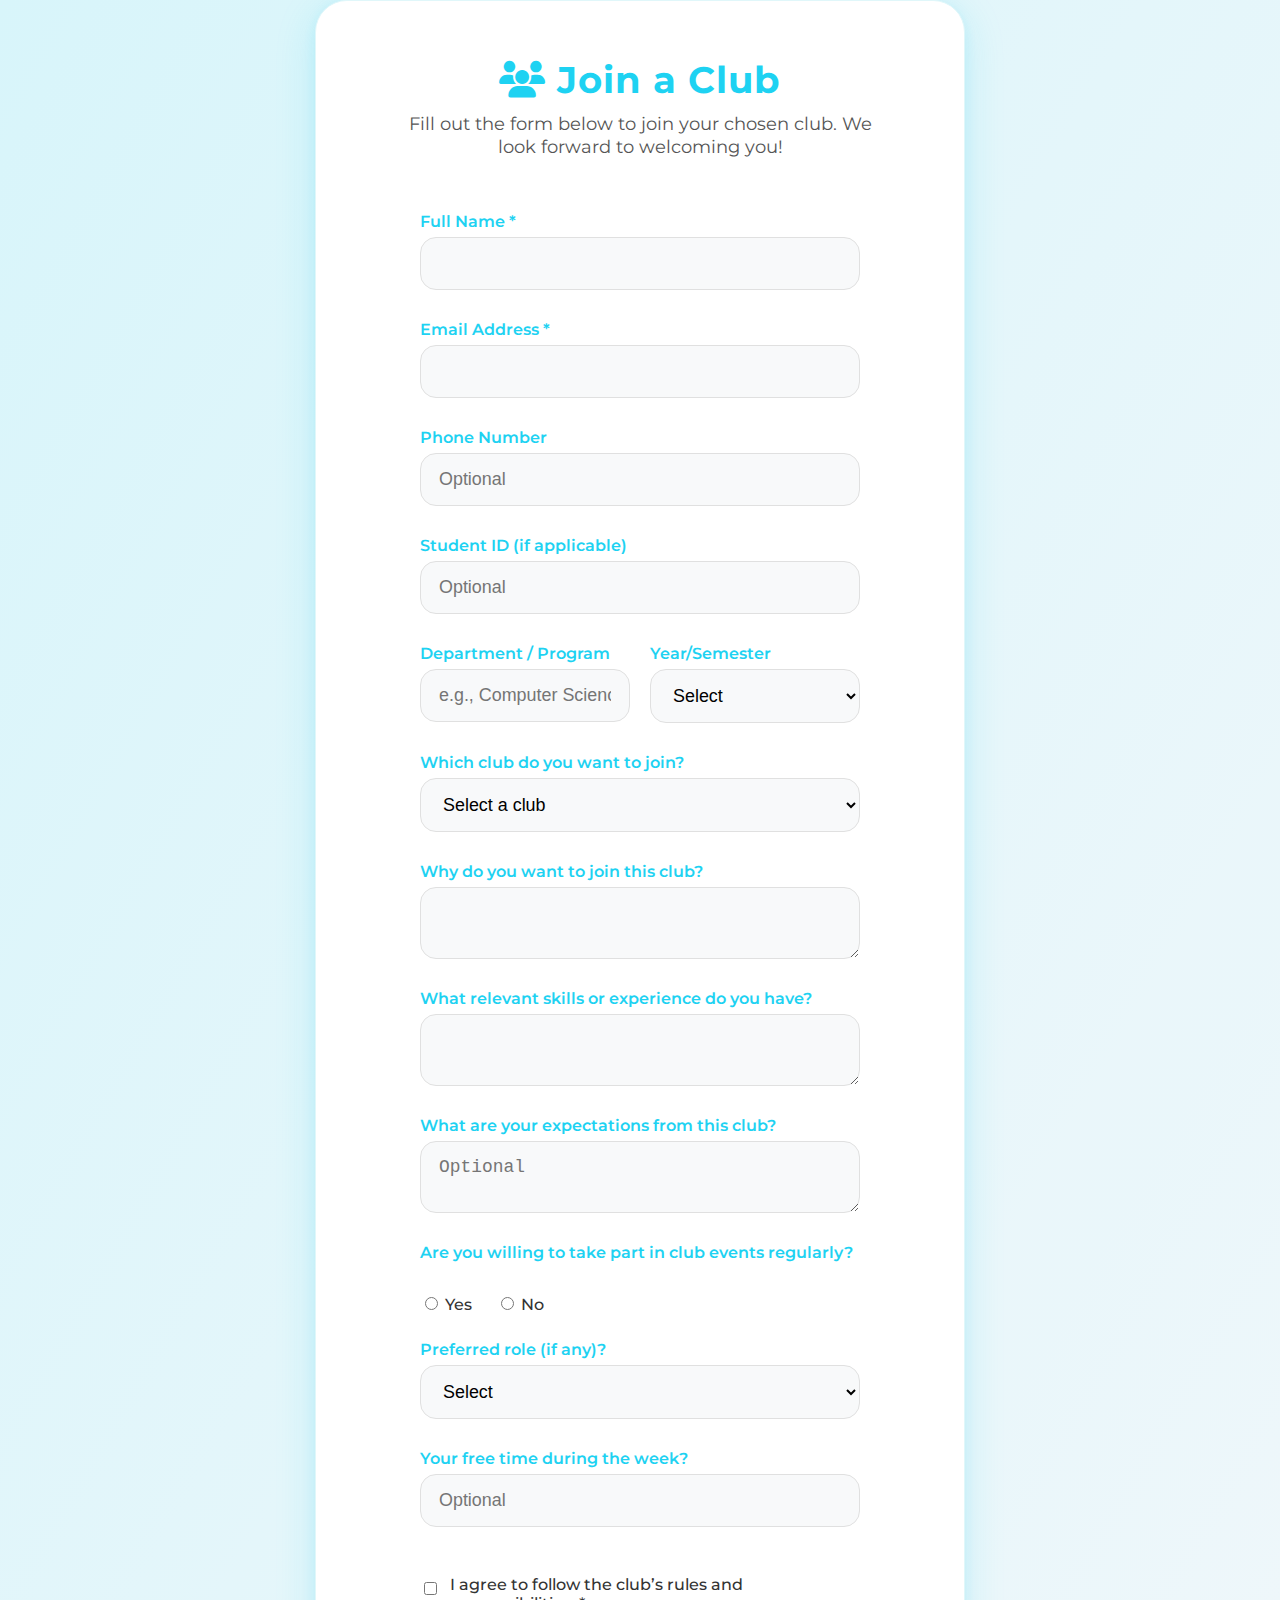
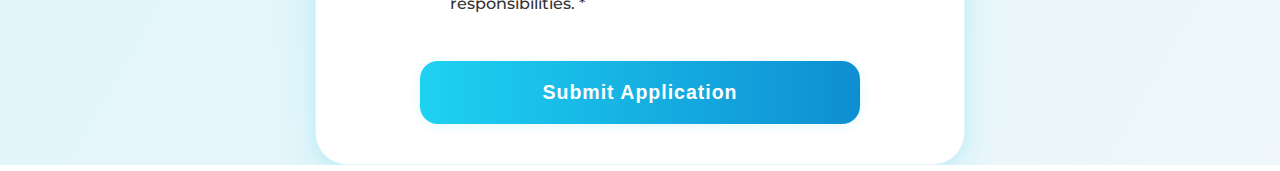
<file: join-club.html>
<!DOCTYPE html>
<html lang="en">
<head>
    <meta charset="UTF-8">
    <meta name="viewport" content="width=device-width, initial-scale=1.0">
    <title>Join Club - Club Connect</title>
    <link href="https://fonts.googleapis.com/css2?family=Montserrat:wght@400;700&display=swap" rel="stylesheet">
    <link rel="stylesheet" href="https://cdnjs.cloudflare.com/ajax/libs/font-awesome/6.4.2/css/all.min.css"/>
    <style>
        body {
            font-family: 'Montserrat', Arial, sans-serif;
            background: linear-gradient(120deg, #e0f7fa 0%, #f8f9fa 100%);
            min-height: 100vh;
            margin: 0;
        }
        .join-container {
            min-height: 100vh;
            display: flex;
            align-items: center;
            justify-content: center;
            background: linear-gradient(120deg, #e0f7fa 0%, #f8f9fa 100%);
            position: relative;
        }
        .join-container::before {
            content: '';
            position: absolute;
            top: 0; left: 0; right: 0; bottom: 0;
            background: url('data:image/svg+xml,%3Csvg width="40" height="40" viewBox="0 0 40 40" fill="none" xmlns="http://www.w3.org/2000/svg"%3E%3Crect width="40" height="40" fill="%231ed2f2" fill-opacity="0.04"/%3E%3C/svg%3E');
            z-index: 0;
        }
        .join-box {
            background: #fff;
            padding: 56px 44px 40px 44px;
            border-radius: 32px;
            box-shadow: 0 10px 40px rgba(30,210,242,0.18), 0 2px 12px rgba(30,210,242,0.10);
            max-width: 560px;
            width: 100%;
            text-align: left;
            position: relative;
            display: flex;
            flex-direction: column;
            align-items: center;
            border: 1.5px solid #e0f7fa;
            z-index: 1;
            transition: box-shadow 0.25s, transform 0.25s;
        }
        .join-box:hover {
            box-shadow: 0 16px 56px rgba(30,210,242,0.22), 0 4px 20px rgba(30,210,242,0.13);
            transform: translateY(-2px) scale(1.01);
        }
        .join-title {
            text-align: center;
            color: #1ed2f2;
            font-size: 2.3rem;
            font-weight: 700;
            margin-bottom: 10px;
            letter-spacing: 1px;
        }
        .join-desc {
            text-align: center;
            color: #555;
            font-size: 1.13rem;
            margin-bottom: 36px;
            max-width: 90%;
        }
        .join-form {
            width: 100%;
            max-width: 440px;
            margin: 0 auto;
            display: flex;
            flex-direction: column;
            gap: 0;
        }
        .join-form label {
            font-weight: 600;
            color: #1ed2f2;
            margin-bottom: 6px;
            display: block;
            margin-top: 18px;
            text-align: left;
        }
        .join-form input[type="text"],
        .join-form input[type="email"],
        .join-form input[type="number"],
        .join-form select,
        .join-form textarea {
            width: 100%;
            padding: 15px 18px;
            border-radius: 16px;
            border: 1.5px solid #e0e0e0;
            font-size: 1.12rem;
            background: #f8f9fa;
            margin-bottom: 12px;
            transition: border 0.2s, box-shadow 0.2s;
            outline: none;
            resize: vertical;
            box-sizing: border-box;
        }
        .join-form input:focus, .join-form select:focus, .join-form textarea:focus {
            border: 2px solid #1ed2f2;
            background: #fff;
            box-shadow: 0 2px 12px rgba(30,210,242,0.10);
        }
        .join-form textarea {
            min-height: 70px;
            max-height: 200px;
        }
        .join-form .form-row {
            display: flex;
            gap: 20px;
        }
        .join-form .form-row > * {
            flex: 1;
        }
        .join-form .radio-group {
            display: flex;
            gap: 24px;
            margin-bottom: 8px;
            align-items: center;
            margin-top: 8px;
        }
        .join-form .radio-group label {
            font-weight: 500;
            color: #333;
            margin-bottom: 0;
        }
        .join-form .agreement {
            display: flex;
            align-items: center;
            gap: 10px;
            margin-bottom: 24px;
            margin-top: 18px;
        }
        .join-form .agreement label {
            color: #333;
            font-weight: 500;
        }
        .join-form .submit-btn {
            width: 100%;
            padding: 20px 0;
            border-radius: 18px;
            background: linear-gradient(90deg, #1ed2f2 0%, #0e8ed2 100%);
            color: white;
            font-size: 1.22rem;
            font-weight: 700;
            border: none;
            cursor: pointer;
            transition: background 0.3s, box-shadow 0.2s, transform 0.2s;
            box-shadow: 0 2px 12px rgba(30,210,242,0.13);
            letter-spacing: 1px;
            margin-top: 18px;
        }
        .join-form .submit-btn:hover, .join-form .submit-btn:focus {
            background: linear-gradient(90deg, #19b8d4 0%, #1ed2f2 100%);
            box-shadow: 0 4px 20px rgba(30,210,242,0.18);
            transform: translateY(-2px) scale(1.03);
            outline: none;
        }
        .join-form .form-error {
            color: #e74c3c;
            font-size: 1.13rem;
            margin-bottom: 14px;
            margin-top: -8px;
            text-align: center;
            font-weight: 600;
        }
        @media (max-width: 600px) {
            .join-box {
                padding: 14px 2vw 10px 2vw;
                max-width: 98vw;
            }
            .join-form {
                max-width: 100%;
            }
            .join-form .form-row {
                flex-direction: column;
                gap: 0;
            }
        }
    </style>
</head>
<body>
    <div class="join-container">
        <div class="join-box">
            <div class="join-title"><i class="fa-solid fa-users"></i> Join a Club</div>
            <div class="join-desc">Fill out the form below to join your chosen club. We look forward to welcoming you!</div>
            <form class="join-form" id="joinForm" autocomplete="off">
                <div class="form-error" id="formError" style="display:none;"></div>
                <label for="fullName">Full Name *</label>
                <input type="text" id="fullName" name="fullName" required>

                <label for="email">Email Address *</label>
                <input type="email" id="email" name="email" required>

                <label for="phone">Phone Number</label>
                <input type="number" id="phone" name="phone" placeholder="Optional">

                <label for="studentId">Student ID (if applicable)</label>
                <input type="text" id="studentId" name="studentId" placeholder="Optional">

                <div class="form-row">
                    <div>
                        <label for="department">Department / Program</label>
                        <input type="text" id="department" name="department" placeholder="e.g., Computer Science">
                    </div>
                    <div>
                        <label for="year">Year/Semester</label>
                        <select id="year" name="year">
                            <option value="">Select</option>
                            <option>1st</option>
                            <option>2nd</option>
                            <option>3rd</option>
                            <option>4th</option>
                        </select>
                    </div>
                </div>

                <label for="club">Which club do you want to join?</label>
                <select id="club" name="club" required>
                    <option value="">Select a club</option>
                    <option>Boston Center for Information and Technology</option>
                    <option>Boston Center for Entrepreneurship and Leadership</option>
                    <option>Boston Center for Music and Arts</option>
                    <option>Boston Center for Research and Development</option>
                    <option>Boston Center for Corporate Social Responsibility</option>
                    <option>Boston Center for Sports</option>
                    <option>Boston Center for Theaters</option>
                    <option>Boston Center for Creators</option>
                    <option>BIC Clicks</option>
                    <option>Boston Center for Culinary</option>
                </select>

                <label for="interest">Why do you want to join this club?</label>
                <textarea id="interest" name="interest" required></textarea>

                <label for="skills">What relevant skills or experience do you have?</label>
                <textarea id="skills" name="skills" required></textarea>

                <label for="expectations">What are your expectations from this club?</label>
                <textarea id="expectations" name="expectations" placeholder="Optional"></textarea>

                <label>Are you willing to take part in club events regularly?</label>
                <div class="radio-group">
                    <label><input type="radio" name="regularEvents" value="Yes" required> Yes</label>
                    <label><input type="radio" name="regularEvents" value="No"> No</label>
                </div>

                <label for="role">Preferred role (if any)?</label>
                <select id="role" name="role">
                    <option value="">Select</option>
                    <option>Member</option>
                    <option>Volunteer</option>
                    <option>Team Leader</option>
                </select>

                <label for="freetime">Your free time during the week?</label>
                <input type="text" id="freetime" name="freetime" placeholder="Optional">

                <div class="agreement">
                    <input type="checkbox" id="agreement" name="agreement" required>
                    <label for="agreement">I agree to follow the club’s rules and responsibilities. *</label>
                </div>

                <button type="submit" class="submit-btn">Submit Application</button>
            </form>
        </div>
    </div>
    <script>
        // Pre-fill club if provided in URL
        function getQueryParam(name) {
            const url = new URL(window.location.href);
            return url.searchParams.get(name);
        }
        const clubParam = getQueryParam('club');
        if (clubParam) {
            const clubSelect = document.getElementById('club');
            for (let i = 0; i < clubSelect.options.length; i++) {
                if (clubSelect.options[i].text === decodeURIComponent(clubParam.replace(/\+/g, ' '))) {
                    clubSelect.selectedIndex = i;
                    break;
                }
            }
        }
        // Form validation
        document.getElementById('joinForm').addEventListener('submit', function(e) {
            e.preventDefault();
            const errorDiv = document.getElementById('formError');
            errorDiv.style.display = 'none';
            errorDiv.textContent = '';
            const fullName = document.getElementById('fullName').value.trim();
            const email = document.getElementById('email').value.trim();
            const club = document.getElementById('club').value;
            const interest = document.getElementById('interest').value.trim();
            const skills = document.getElementById('skills').value.trim();
            const agreement = document.getElementById('agreement').checked;
            if (!fullName || !email || !club || !interest || !skills || !agreement) {
                errorDiv.textContent = 'Please fill in all required fields and agree to the rules.';
                errorDiv.style.display = 'block';
                return;
            }
            if (!/^.+@.+\..+$/.test(email)) {
                errorDiv.textContent = 'Please enter a valid email address.';
                errorDiv.style.display = 'block';
                return;
            }
            // Success (demo)
            errorDiv.style.color = '#27ae60';
            errorDiv.textContent = 'Application submitted successfully!';
            errorDiv.style.display = 'block';
            setTimeout(() => {
                errorDiv.style.display = 'none';
                window.close();
            }, 1800);
        });
    </script>
</body>
</html>
</file>
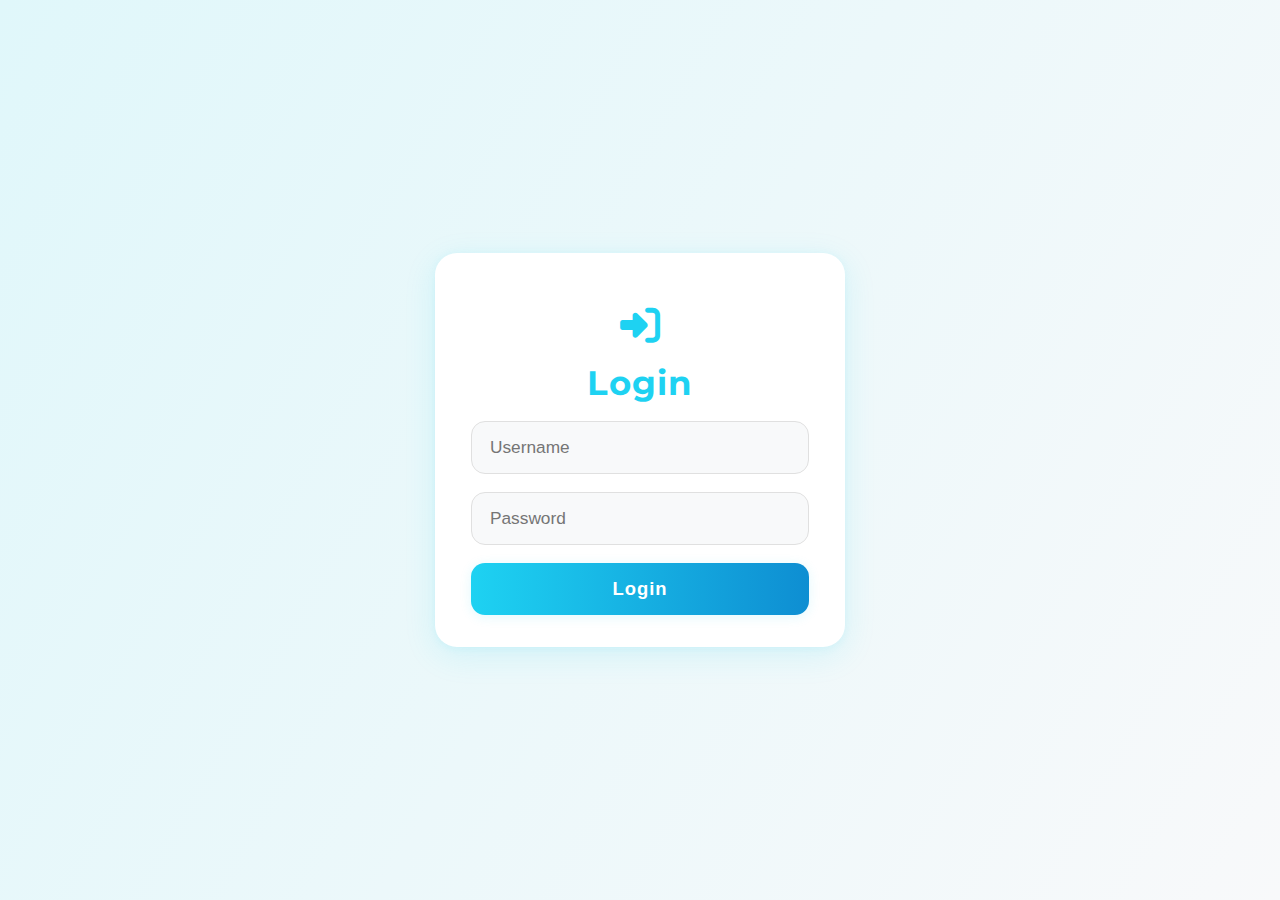
<file: login.html>
<!DOCTYPE html>
<html lang="en">
<head>
    <meta charset="UTF-8">
    <meta name="viewport" content="width=device-width, initial-scale=1.0">
    <title>Login - Club Connect</title>
    <link rel="stylesheet" href="style.css">
    <link href="https://fonts.googleapis.com/css2?family=Montserrat:wght@400;700&display=swap" rel="stylesheet">
    <link rel="stylesheet" href="https://cdnjs.cloudflare.com/ajax/libs/font-awesome/6.4.2/css/all.min.css"/>
    <style>
        body {
            font-family: 'Montserrat', Arial, sans-serif;
            background: linear-gradient(120deg, #e0f7fa 0%, #f8f9fa 100%);
            min-height: 100vh;
        }
        .login-container {
            min-height: 100vh;
            display: flex;
            align-items: center;
            justify-content: center;
        }
        .login-box {
            background: #fff;
            padding: 48px 36px 32px 36px;
            border-radius: 22px;
            box-shadow: 0 8px 32px rgba(30,210,242,0.13), 0 1.5px 8px rgba(30,210,242,0.07);
            max-width: 410px;
            width: 100%;
            text-align: center;
            position: relative;
        }
        .login-logo {
            font-size: 2.5rem;
            color: #1ed2f2;
            margin-bottom: 12px;
        }
        .login-box h2 {
            margin-bottom: 18px;
            color: #1ed2f2;
            font-size: 2.1rem;
            font-weight: 700;
            letter-spacing: 1px;
        }
        .login-box form {
            display: flex;
            flex-direction: column;
            gap: 18px;
        }
        .login-box input[type="text"],
        .login-box input[type="password"] {
            padding: 15px 18px;
            border-radius: 14px;
            border: 1.5px solid #e0e0e0;
            font-size: 1.08rem;
            background: #f8f9fa;
            transition: border 0.2s, box-shadow 0.2s;
            outline: none;
        }
        .login-box input:focus {
            border: 2px solid #1ed2f2;
            background: #fff;
            box-shadow: 0 2px 12px rgba(30,210,242,0.10);
        }
        .login-box button {
            padding: 15px 0;
            border-radius: 14px;
            background: linear-gradient(90deg, #1ed2f2 0%, #0e8ed2 100%);
            color: white;
            font-size: 1.15rem;
            font-weight: 700;
            border: none;
            cursor: pointer;
            transition: background 0.3s, box-shadow 0.2s, transform 0.2s;
            box-shadow: 0 2px 12px rgba(30,210,242,0.13);
            letter-spacing: 1px;
        }
        .login-box button:hover, .login-box button:focus {
            background: linear-gradient(90deg, #19b8d4 0%, #1ed2f2 100%);
            box-shadow: 0 4px 20px rgba(30,210,242,0.18);
            transform: translateY(-2px) scale(1.03);
            outline: none;
        }
        .login-box .login-error {
            color: #e74c3c;
            font-size: 1rem;
            margin-bottom: 10px;
            margin-top: -8px;
        }
        @media (max-width: 600px) {
            .login-box {
                padding: 24px 6vw 18px 6vw;
                max-width: 98vw;
            }
        }
    </style>
</head>
<body>
    <div class="login-container">
        <div class="login-box">
            <div class="login-logo"><i class="fa-solid fa-right-to-bracket"></i></div>
            <h2>Login</h2>
            <form id="loginForm">
                <input type="text" id="username" name="username" placeholder="Username" required>
                <input type="password" id="password" name="password" placeholder="Password" required>
                <div class="login-error" id="loginError" style="display:none;"></div>
                <button type="submit">Login</button>
            </form>
        </div>
    </div>
    <script>
        document.getElementById('loginForm').addEventListener('submit', function(e) {
            e.preventDefault();
            const username = document.getElementById('username').value.trim();
            const password = document.getElementById('password').value;
            const errorDiv = document.getElementById('loginError');
            errorDiv.style.display = 'none';
            errorDiv.textContent = '';
            if (!username || !password) {
                errorDiv.textContent = 'Please enter both username and password!';
                errorDiv.style.display = 'block';
                return;
            }
            if(username === 'admin' && password === 'password') {
                window.location.href = 'index.html';
            } else {
                errorDiv.textContent = 'Invalid username or password!';
                errorDiv.style.display = 'block';
            }
        });
    </script>
</body>
</html>
</file>
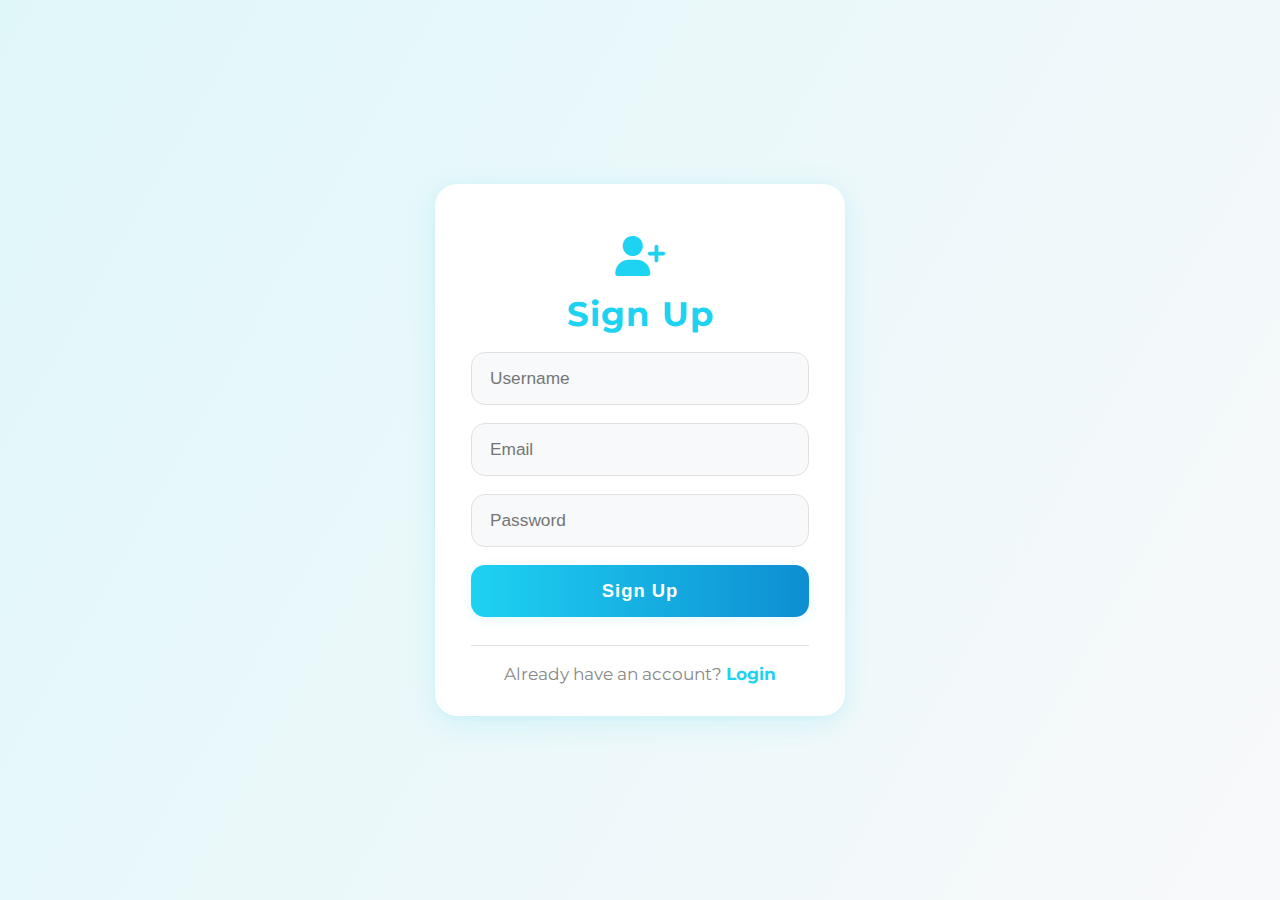
<file: signup.html>
<!DOCTYPE html>
<html lang="en">
<head>
    <meta charset="UTF-8">
    <meta name="viewport" content="width=device-width, initial-scale=1.0">
    <title>Signup - Club Connect</title>
    <link rel="stylesheet" href="style.css">
    <link href="https://fonts.googleapis.com/css2?family=Montserrat:wght@400;700&display=swap" rel="stylesheet">
    <link rel="stylesheet" href="https://cdnjs.cloudflare.com/ajax/libs/font-awesome/6.4.2/css/all.min.css"/>
    <style>
        body {
            font-family: 'Montserrat', Arial, sans-serif;
            background: linear-gradient(120deg, #e0f7fa 0%, #f8f9fa 100%);
            min-height: 100vh;
        }
        .signup-container {
            min-height: 100vh;
            display: flex;
            align-items: center;
            justify-content: center;
        }
        .signup-box {
            background: #fff;
            padding: 48px 36px 32px 36px;
            border-radius: 22px;
            box-shadow: 0 8px 32px rgba(30,210,242,0.13), 0 1.5px 8px rgba(30,210,242,0.07);
            max-width: 410px;
            width: 100%;
            text-align: center;
            position: relative;
        }
        .signup-logo {
            font-size: 2.5rem;
            color: #1ed2f2;
            margin-bottom: 12px;
        }
        .signup-box h2 {
            margin-bottom: 18px;
            color: #1ed2f2;
            font-size: 2.1rem;
            font-weight: 700;
            letter-spacing: 1px;
        }
        .signup-box form {
            display: flex;
            flex-direction: column;
            gap: 18px;
        }
        .signup-box input[type="text"],
        .signup-box input[type="password"],
        .signup-box input[type="email"] {
            padding: 15px 18px;
            border-radius: 14px;
            border: 1.5px solid #e0e0e0;
            font-size: 1.08rem;
            background: #f8f9fa;
            transition: border 0.2s, box-shadow 0.2s;
            outline: none;
        }
        .signup-box input:focus {
            border: 2px solid #1ed2f2;
            background: #fff;
            box-shadow: 0 2px 12px rgba(30,210,242,0.10);
        }
        .signup-box button {
            padding: 15px 0;
            border-radius: 14px;
            background: linear-gradient(90deg, #1ed2f2 0%, #0e8ed2 100%);
            color: white;
            font-size: 1.15rem;
            font-weight: 700;
            border: none;
            cursor: pointer;
            transition: background 0.3s, box-shadow 0.2s, transform 0.2s;
            box-shadow: 0 2px 12px rgba(30,210,242,0.13);
            letter-spacing: 1px;
        }
        .signup-box button:hover, .signup-box button:focus {
            background: linear-gradient(90deg, #19b8d4 0%, #1ed2f2 100%);
            box-shadow: 0 4px 20px rgba(30,210,242,0.18);
            transform: translateY(-2px) scale(1.03);
            outline: none;
        }
        .signup-box .signup-error {
            color: #e74c3c;
            font-size: 1rem;
            margin-bottom: 10px;
            margin-top: -8px;
        }
        .signup-divider {
            margin: 28px 0 18px 0;
            border: none;
            border-top: 1.5px solid #e0e0e0;
        }
        .signup-box .login-link {
            margin-top: 0;
            font-size: 1.05rem;
            color: #888;
        }
        .signup-box .login-link a {
            color: #1ed2f2;
            text-decoration: none;
            font-weight: 700;
            transition: color 0.2s;
        }
        .signup-box .login-link a:hover {
            color: #19b8d4;
            text-decoration: underline;
        }
        @media (max-width: 600px) {
            .signup-box {
                padding: 24px 6vw 18px 6vw;
                max-width: 98vw;
            }
        }
    </style>
</head>
<body>
    <div class="signup-container">
        <div class="signup-box">
            <div class="signup-logo"><i class="fa-solid fa-user-plus"></i></div>
            <h2>Sign Up</h2>
            <form id="signupForm">
                <input type="text" id="signup-username" name="username" placeholder="Username" required>
                <input type="email" id="signup-email" name="email" placeholder="Email" required>
                <input type="password" id="signup-password" name="password" placeholder="Password" required>
                <div class="signup-error" id="signupError" style="display:none;"></div>
                <button type="submit">Sign Up</button>
            </form>
            <hr class="signup-divider">
            <div class="login-link">
                Already have an account? <a href="login.html">Login</a>
            </div>
        </div>
    </div>
    <script>
        function validateEmail(email) {
            return /^[^\s@]+@[^\s@]+\.[^\s@]+$/.test(email);
        }
        function validateUsername(username) {
            return /^[a-zA-Z0-9_]{5,}$/.test(username);
        }
        function validatePassword(password) {
            return /^(?=.*[A-Za-z])(?=.*\d)[A-Za-z\d]{6,}$/.test(password);
        }
        document.getElementById('signupForm').addEventListener('submit', function(e) {
            e.preventDefault();
            const username = document.getElementById('signup-username').value.trim();
            const email = document.getElementById('signup-email').value.trim();
            const password = document.getElementById('signup-password').value;
            const errorDiv = document.getElementById('signupError');
            errorDiv.style.display = 'none';
            errorDiv.textContent = '';
            if (!username || !email || !password) {
                errorDiv.textContent = 'Please fill in all fields!';
                errorDiv.style.display = 'block';
                return;
            }
            if (!validateUsername(username)) {
                errorDiv.textContent = 'Username must be at least 5 characters and contain only letters, numbers, or underscores.';
                errorDiv.style.display = 'block';
                return;
            }
            if (!validateEmail(email)) {
                errorDiv.textContent = 'Please enter a valid email address.';
                errorDiv.style.display = 'block';
                return;
            }
            if (!validatePassword(password)) {
                errorDiv.textContent = 'Password must be at least 6 characters and contain at least one letter and one number.';
                errorDiv.style.display = 'block';
                return;
            }
            // If all validations pass
            window.location.href = 'index.html';
        });
    </script>
</body>
</html>
</file>
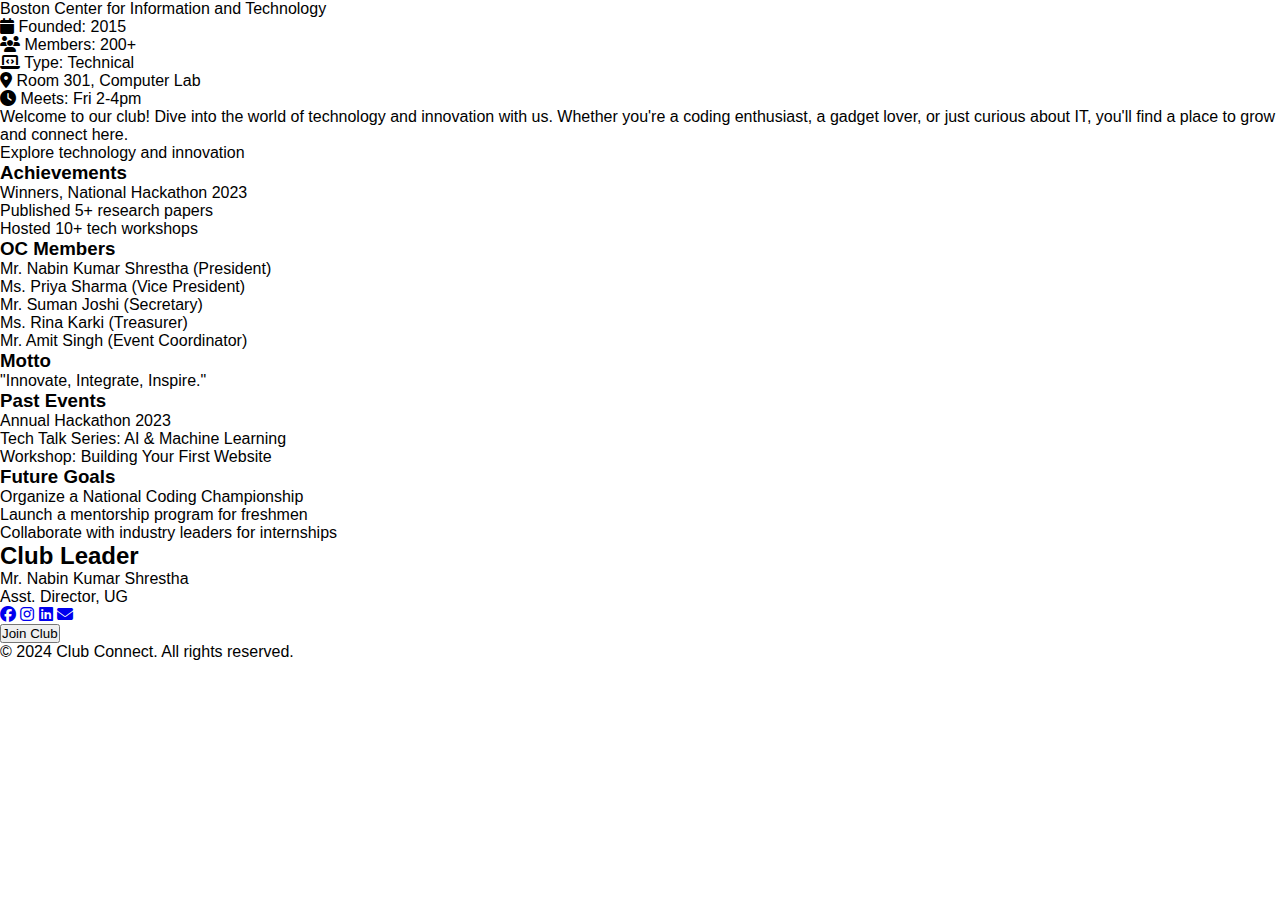
<file: leaders/leader1.html>
<!DOCTYPE html>
<html lang="en">
<head>
    <meta charset="UTF-8">
    <meta name="viewport" content="width=device-width, initial-scale=1.0">
    <title>Boston Center for Information and Technology | Club Profile</title>
    <link rel="stylesheet" href="../style.css">
    <link rel="stylesheet" href="https://cdnjs.cloudflare.com/ajax/libs/font-awesome/6.4.2/css/all.min.css"/>
</head>
<body>
    <div class="club-banner" style="background-image:url('../clubs/IT.jpg'); background-size:cover;"></div>
    <main class="club-main">
        <div class="club-title">Boston Center for Information and Technology</div>
        <div class="club-attributes">
            <div class="club-attr"><i class="fa-solid fa-calendar"></i> <span>Founded: 2015</span></div>
            <div class="club-attr"><i class="fa-solid fa-users"></i> <span>Members: 200+</span></div>
            <div class="club-attr"><i class="fa-solid fa-laptop-code"></i> <span>Type: Technical</span></div>
            <div class="club-attr"><i class="fa-solid fa-location-dot"></i> <span>Room 301, Computer Lab</span></div>
            <div class="club-attr"><i class="fa-solid fa-clock"></i> <span>Meets: Fri 2-4pm</span></div>
        </div>
        <div class="club-welcome">Welcome to our club! Dive into the world of technology and innovation with us. Whether you're a coding enthusiast, a gadget lover, or just curious about IT, you'll find a place to grow and connect here.</div>
        <div class="club-desc">Explore technology and innovation</div>
        <div class="club-section">
            <h3>Achievements</h3>
            <ul>
                <li>Winners, National Hackathon 2023</li>
                <li>Published 5+ research papers</li>
                <li>Hosted 10+ tech workshops</li>
            </ul>
        </div>
        <div class="club-section">
            <h3>OC Members</h3>
            <ul>
                <li>Mr. Nabin Kumar Shrestha (President)</li>
                <li>Ms. Priya Sharma (Vice President)</li>
                <li>Mr. Suman Joshi (Secretary)</li>
                <li>Ms. Rina Karki (Treasurer)</li>
                <li>Mr. Amit Singh (Event Coordinator)</li>
            </ul>
        </div>
        <div class="club-section">
            <h3>Motto</h3>
            <div class="motto">"Innovate, Integrate, Inspire."</div>
        </div>
        <div class="club-section">
            <h3>Past Events</h3>
            <ul>
                <li>Annual Hackathon 2023</li>
                <li>Tech Talk Series: AI & Machine Learning</li>
                <li>Workshop: Building Your First Website</li>
            </ul>
        </div>
        <div class="club-section">
            <h3>Future Goals</h3>
            <ul>
                <li>Organize a National Coding Championship</li>
                <li>Launch a mentorship program for freshmen</li>
                <li>Collaborate with industry leaders for internships</li>
            </ul>
        </div>
        <div class="leader-info">
            <h2>Club Leader</h2>
            <p>Mr. Nabin Kumar Shrestha</p>
            <p>Asst. Director, UG</p>
        </div>
        <div class="club-social">
            <a href="#" title="Facebook"><i class="fab fa-facebook"></i></a>
            <a href="#" title="Instagram"><i class="fab fa-instagram"></i></a>
            <a href="#" title="LinkedIn"><i class="fab fa-linkedin"></i></a>
            <a href="mailto:info@bictech.edu" title="Email"><i class="fa-solid fa-envelope"></i></a>
        </div>
        <button class="join-btn" onclick="window.open('../join-club.html?club=Boston%20Center%20for%20Information%20and%20Technology','_blank')">Join Club</button>
    </main>
    <footer class="club-footer">
        &copy; 2024 Club Connect. All rights reserved.
    </footer>
</body>
</html>
</file>
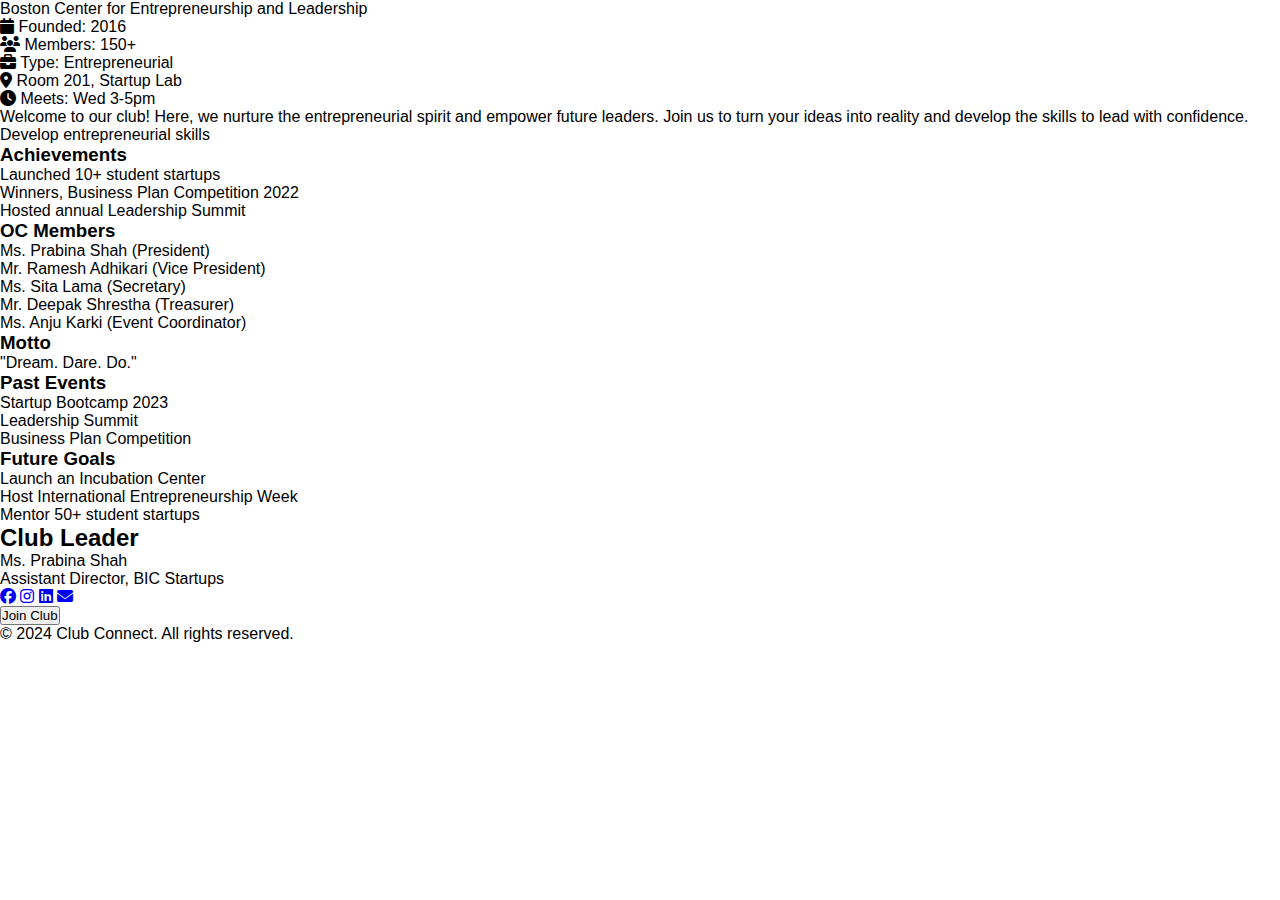
<file: leaders/leader2.html>
<!DOCTYPE html>
<html lang="en">
<head>
    <meta charset="UTF-8">
    <meta name="viewport" content="width=device-width, initial-scale=1.0">
    <title>Boston Center for Entrepreneurship and Leadership | Club Profile</title>
    <link rel="stylesheet" href="../style.css">
    <link rel="stylesheet" href="https://cdnjs.cloudflare.com/ajax/libs/font-awesome/6.4.2/css/all.min.css"/>
</head>
<body>
    <div class="club-banner" style="background-image:url('../clubs/Entrepreneurship.jpg'); background-size:cover;"></div>
    <main class="club-main">
        <div class="club-title">Boston Center for Entrepreneurship and Leadership</div>
        <div class="club-attributes">
            <div class="club-attr"><i class="fa-solid fa-calendar"></i> <span>Founded: 2016</span></div>
            <div class="club-attr"><i class="fa-solid fa-users"></i> <span>Members: 150+</span></div>
            <div class="club-attr"><i class="fa-solid fa-briefcase"></i> <span>Type: Entrepreneurial</span></div>
            <div class="club-attr"><i class="fa-solid fa-location-dot"></i> <span>Room 201, Startup Lab</span></div>
            <div class="club-attr"><i class="fa-solid fa-clock"></i> <span>Meets: Wed 3-5pm</span></div>
        </div>
        <div class="club-welcome">Welcome to our club! Here, we nurture the entrepreneurial spirit and empower future leaders. Join us to turn your ideas into reality and develop the skills to lead with confidence.</div>
        <div class="club-desc">Develop entrepreneurial skills</div>
        <div class="club-section">
            <h3>Achievements</h3>
            <ul>
                <li>Launched 10+ student startups</li>
                <li>Winners, Business Plan Competition 2022</li>
                <li>Hosted annual Leadership Summit</li>
            </ul>
        </div>
        <div class="club-section">
            <h3>OC Members</h3>
            <ul>
                <li>Ms. Prabina Shah (President)</li>
                <li>Mr. Ramesh Adhikari (Vice President)</li>
                <li>Ms. Sita Lama (Secretary)</li>
                <li>Mr. Deepak Shrestha (Treasurer)</li>
                <li>Ms. Anju Karki (Event Coordinator)</li>
            </ul>
        </div>
        <div class="club-section">
            <h3>Motto</h3>
            <div class="motto">"Dream. Dare. Do."</div>
        </div>
        <div class="club-section">
            <h3>Past Events</h3>
            <ul>
                <li>Startup Bootcamp 2023</li>
                <li>Leadership Summit</li>
                <li>Business Plan Competition</li>
            </ul>
        </div>
        <div class="club-section">
            <h3>Future Goals</h3>
            <ul>
                <li>Launch an Incubation Center</li>
                <li>Host International Entrepreneurship Week</li>
                <li>Mentor 50+ student startups</li>
            </ul>
        </div>
        <div class="leader-info">
            <h2>Club Leader</h2>
            <p>Ms. Prabina Shah</p>
            <p>Assistant Director, BIC Startups</p>
        </div>
        <div class="club-social">
            <a href="#" title="Facebook"><i class="fab fa-facebook"></i></a>
            <a href="#" title="Instagram"><i class="fab fa-instagram"></i></a>
            <a href="#" title="LinkedIn"><i class="fab fa-linkedin"></i></a>
            <a href="mailto:entrepreneurship@bic.edu" title="Email"><i class="fa-solid fa-envelope"></i></a>
        </div>
        <button class="join-btn" onclick="window.open('../join-club.html?club=Boston%20Center%20for%20Entrepreneurship%20and%20Leadership','_blank')">Join Club</button>
    </main>
    <footer class="club-footer">
        &copy; 2024 Club Connect. All rights reserved.
    </footer>
</body>
</html>
</file>
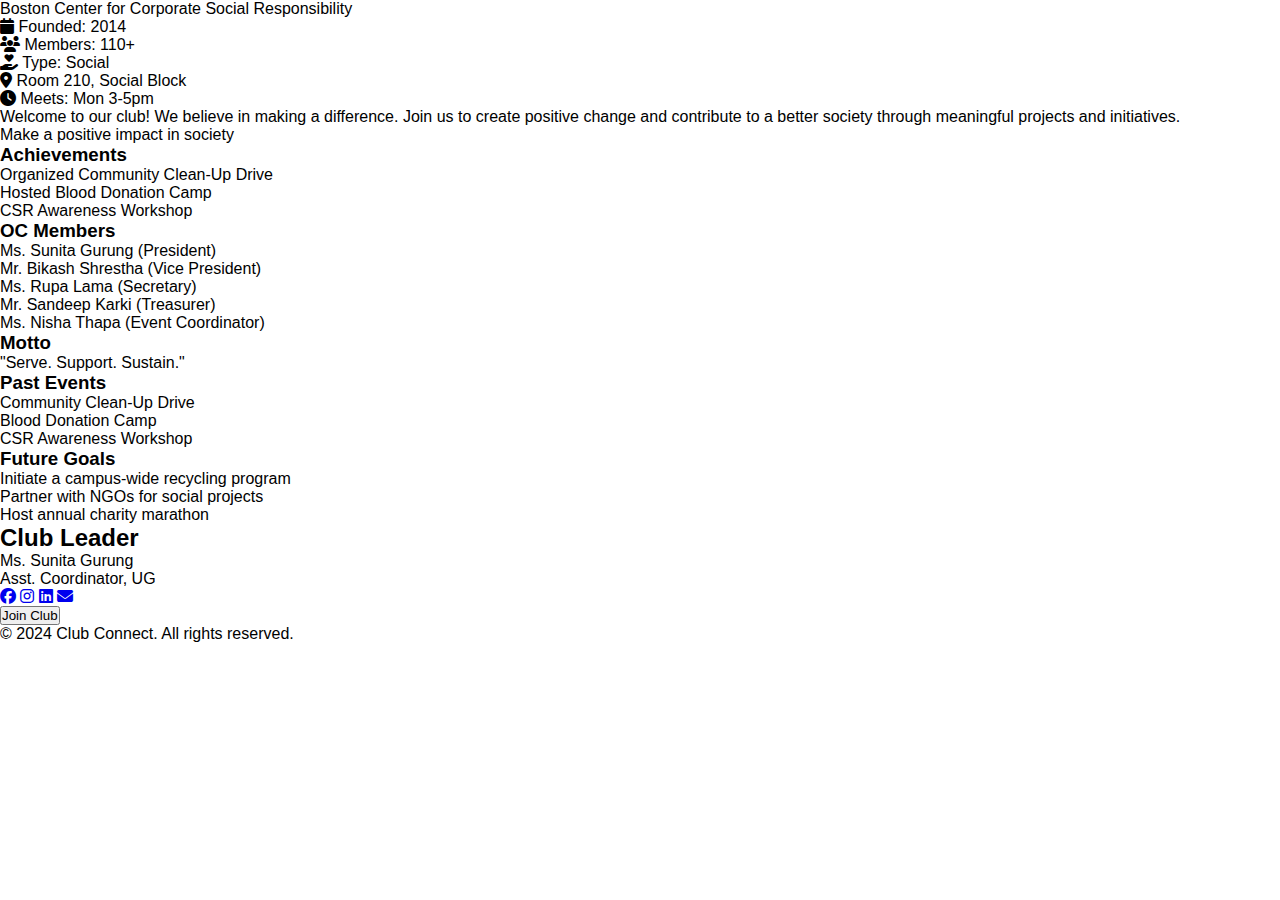
<file: leaders/leader5.html>
<!DOCTYPE html>
<html lang="en">
<head>
    <meta charset="UTF-8">
    <meta name="viewport" content="width=device-width, initial-scale=1.0">
    <title>Boston Center for Corporate Social Responsibility | Club Profile</title>
    <link rel="stylesheet" href="../style.css">
    <link rel="stylesheet" href="https://cdnjs.cloudflare.com/ajax/libs/font-awesome/6.4.2/css/all.min.css"/>
</head>
<body>
    <div class="club-banner" style="background-image:url('../clubs/csr.jpg'); background-size:cover;"></div>
    <main class="club-main">
        <div class="club-title">Boston Center for Corporate Social Responsibility</div>
        <div class="club-attributes">
            <div class="club-attr"><i class="fa-solid fa-calendar"></i> <span>Founded: 2014</span></div>
            <div class="club-attr"><i class="fa-solid fa-users"></i> <span>Members: 110+</span></div>
            <div class="club-attr"><i class="fa-solid fa-hand-holding-heart"></i> <span>Type: Social</span></div>
            <div class="club-attr"><i class="fa-solid fa-location-dot"></i> <span>Room 210, Social Block</span></div>
            <div class="club-attr"><i class="fa-solid fa-clock"></i> <span>Meets: Mon 3-5pm</span></div>
        </div>
        <div class="club-welcome">Welcome to our club! We believe in making a difference. Join us to create positive change and contribute to a better society through meaningful projects and initiatives.</div>
        <div class="club-desc">Make a positive impact in society</div>
        <div class="club-section">
            <h3>Achievements</h3>
            <ul>
                <li>Organized Community Clean-Up Drive</li>
                <li>Hosted Blood Donation Camp</li>
                <li>CSR Awareness Workshop</li>
            </ul>
        </div>
        <div class="club-section">
            <h3>OC Members</h3>
            <ul>
                <li>Ms. Sunita Gurung (President)</li>
                <li>Mr. Bikash Shrestha (Vice President)</li>
                <li>Ms. Rupa Lama (Secretary)</li>
                <li>Mr. Sandeep Karki (Treasurer)</li>
                <li>Ms. Nisha Thapa (Event Coordinator)</li>
            </ul>
        </div>
        <div class="club-section">
            <h3>Motto</h3>
            <div class="motto">"Serve. Support. Sustain."</div>
        </div>
        <div class="club-section">
            <h3>Past Events</h3>
            <ul>
                <li>Community Clean-Up Drive</li>
                <li>Blood Donation Camp</li>
                <li>CSR Awareness Workshop</li>
            </ul>
        </div>
        <div class="club-section">
            <h3>Future Goals</h3>
            <ul>
                <li>Initiate a campus-wide recycling program</li>
                <li>Partner with NGOs for social projects</li>
                <li>Host annual charity marathon</li>
            </ul>
        </div>
        <div class="leader-info">
            <h2>Club Leader</h2>
            <p>Ms. Sunita Gurung</p>
            <p>Asst. Coordinator, UG</p>
        </div>
        <div class="club-social">
            <a href="#" title="Facebook"><i class="fab fa-facebook"></i></a>
            <a href="#" title="Instagram"><i class="fab fa-instagram"></i></a>
            <a href="#" title="LinkedIn"><i class="fab fa-linkedin"></i></a>
            <a href="mailto:csr@bic.edu" title="Email"><i class="fa-solid fa-envelope"></i></a>
        </div>
        <button class="join-btn" onclick="window.open('../join-club.html?club=Boston%20Center%20for%20Corporate%20Social%20Responsibility','_blank')">Join Club</button>
    </main>
    <footer class="club-footer">
        &copy; 2024 Club Connect. All rights reserved.
    </footer>
</body>
</html>
</file>
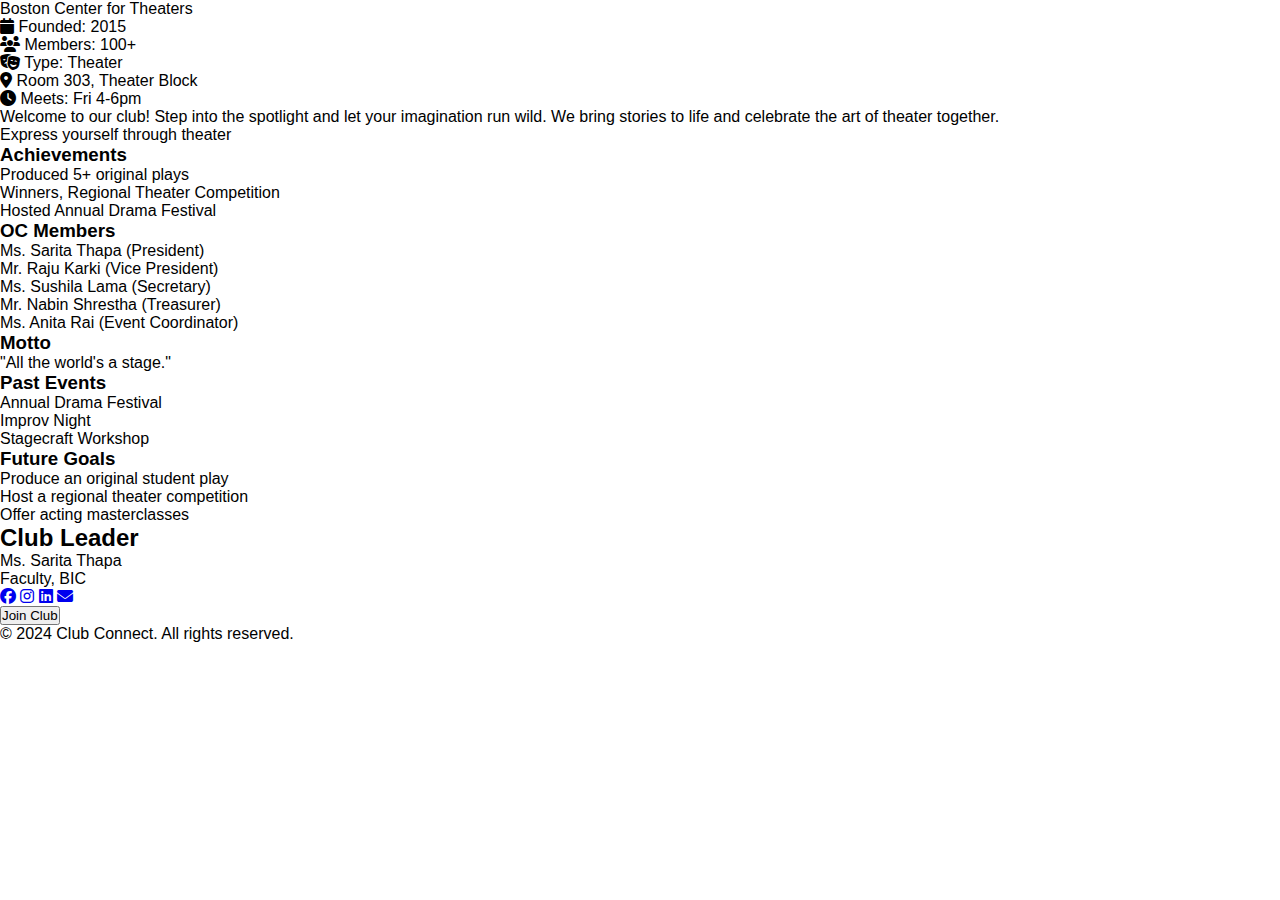
<file: leaders/leader7.html>
<!DOCTYPE html>
<html lang="en">
<head>
    <meta charset="UTF-8">
    <meta name="viewport" content="width=device-width, initial-scale=1.0">
    <title>Boston Center for Theaters | Club Profile</title>
    <link rel="stylesheet" href="../style.css">
    <link rel="stylesheet" href="https://cdnjs.cloudflare.com/ajax/libs/font-awesome/6.4.2/css/all.min.css"/>
</head>
<body>
    <div class="club-banner" style="background-image:url('../clubs/theater.jpg'); background-size:cover;"></div>
    <main class="club-main">
        <div class="club-title">Boston Center for Theaters</div>
        <div class="club-attributes">
            <div class="club-attr"><i class="fa-solid fa-calendar"></i> <span>Founded: 2015</span></div>
            <div class="club-attr"><i class="fa-solid fa-users"></i> <span>Members: 100+</span></div>
            <div class="club-attr"><i class="fa-solid fa-theater-masks"></i> <span>Type: Theater</span></div>
            <div class="club-attr"><i class="fa-solid fa-location-dot"></i> <span>Room 303, Theater Block</span></div>
            <div class="club-attr"><i class="fa-solid fa-clock"></i> <span>Meets: Fri 4-6pm</span></div>
        </div>
        <div class="club-welcome">Welcome to our club! Step into the spotlight and let your imagination run wild. We bring stories to life and celebrate the art of theater together.</div>
        <div class="club-desc">Express yourself through theater</div>
        <div class="club-section">
            <h3>Achievements</h3>
            <ul>
                <li>Produced 5+ original plays</li>
                <li>Winners, Regional Theater Competition</li>
                <li>Hosted Annual Drama Festival</li>
            </ul>
        </div>
        <div class="club-section">
            <h3>OC Members</h3>
            <ul>
                <li>Ms. Sarita Thapa (President)</li>
                <li>Mr. Raju Karki (Vice President)</li>
                <li>Ms. Sushila Lama (Secretary)</li>
                <li>Mr. Nabin Shrestha (Treasurer)</li>
                <li>Ms. Anita Rai (Event Coordinator)</li>
            </ul>
        </div>
        <div class="club-section">
            <h3>Motto</h3>
            <div class="motto">"All the world's a stage."</div>
        </div>
        <div class="club-section">
            <h3>Past Events</h3>
            <ul>
                <li>Annual Drama Festival</li>
                <li>Improv Night</li>
                <li>Stagecraft Workshop</li>
            </ul>
        </div>
        <div class="club-section">
            <h3>Future Goals</h3>
            <ul>
                <li>Produce an original student play</li>
                <li>Host a regional theater competition</li>
                <li>Offer acting masterclasses</li>
            </ul>
        </div>
        <div class="leader-info">
            <h2>Club Leader</h2>
            <p>Ms. Sarita Thapa</p>
            <p>Faculty, BIC</p>
        </div>
        <div class="club-social">
            <a href="#" title="Facebook"><i class="fab fa-facebook"></i></a>
            <a href="#" title="Instagram"><i class="fab fa-instagram"></i></a>
            <a href="#" title="LinkedIn"><i class="fab fa-linkedin"></i></a>
            <a href="mailto:theater@bic.edu" title="Email"><i class="fa-solid fa-envelope"></i></a>
        </div>
        <button class="join-btn" onclick="window.open('../join-club.html?club=Boston%20Center%20for%20Theaters','_blank')">Join Club</button>
    </main>
    <footer class="club-footer">
        &copy; 2024 Club Connect. All rights reserved.
    </footer>
</body>
</html>
</file>
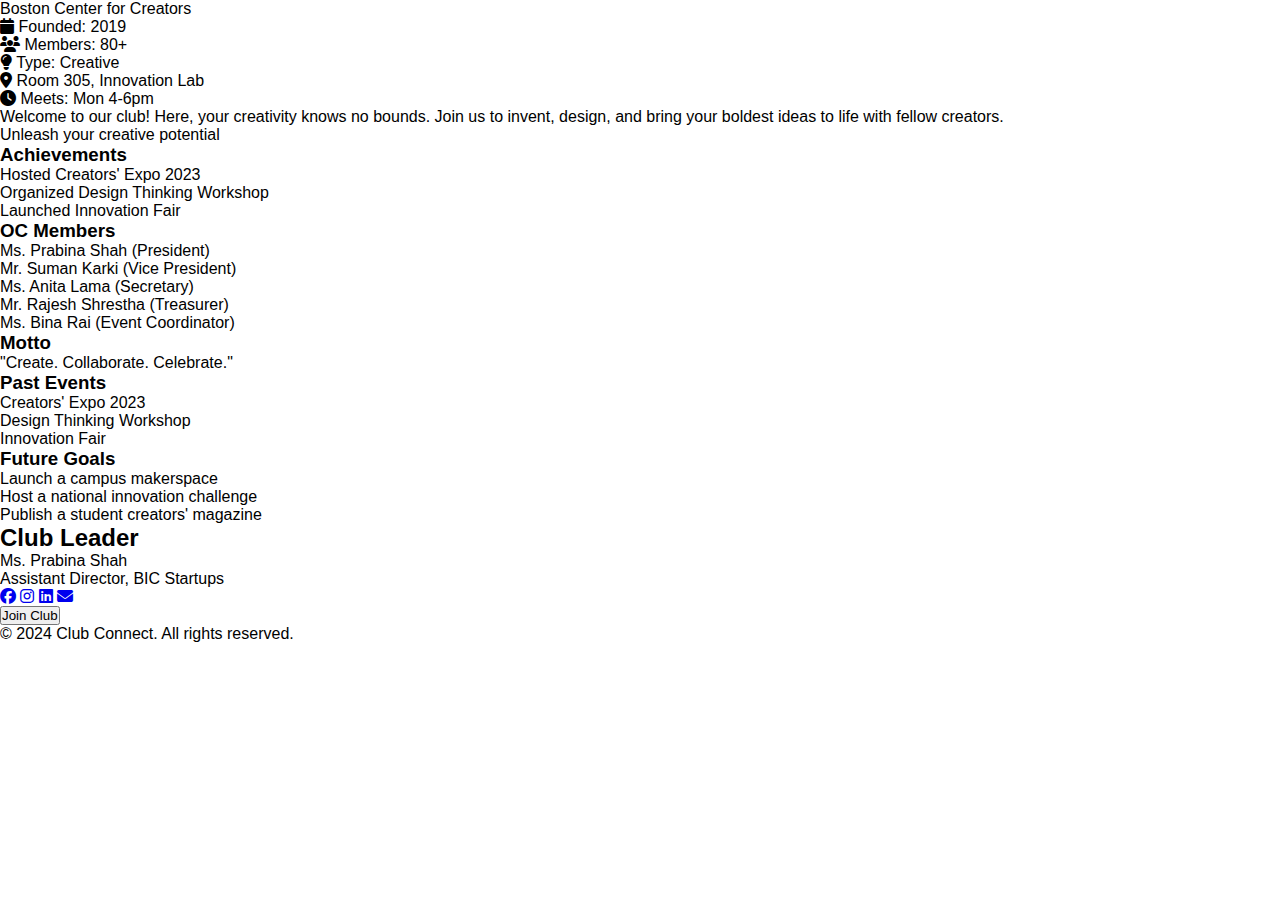
<file: leaders/leader8.html>
<!DOCTYPE html>
<html lang="en">
<head>
    <meta charset="UTF-8">
    <meta name="viewport" content="width=device-width, initial-scale=1.0">
    <title>Boston Center for Creators | Club Profile</title>
    <link rel="stylesheet" href="../style.css">
    <link rel="stylesheet" href="https://cdnjs.cloudflare.com/ajax/libs/font-awesome/6.4.2/css/all.min.css"/>
</head>
<body>
    <div class="club-banner" style="background-image:url('../clubs/creator.jpg'); background-size:cover;"></div>
    <main class="club-main">
        <div class="club-title">Boston Center for Creators</div>
        <div class="club-attributes">
            <div class="club-attr"><i class="fa-solid fa-calendar"></i> <span>Founded: 2019</span></div>
            <div class="club-attr"><i class="fa-solid fa-users"></i> <span>Members: 80+</span></div>
            <div class="club-attr"><i class="fa-solid fa-lightbulb"></i> <span>Type: Creative</span></div>
            <div class="club-attr"><i class="fa-solid fa-location-dot"></i> <span>Room 305, Innovation Lab</span></div>
            <div class="club-attr"><i class="fa-solid fa-clock"></i> <span>Meets: Mon 4-6pm</span></div>
        </div>
        <div class="club-welcome">Welcome to our club! Here, your creativity knows no bounds. Join us to invent, design, and bring your boldest ideas to life with fellow creators.</div>
        <div class="club-desc">Unleash your creative potential</div>
        <div class="club-section">
            <h3>Achievements</h3>
            <ul>
                <li>Hosted Creators' Expo 2023</li>
                <li>Organized Design Thinking Workshop</li>
                <li>Launched Innovation Fair</li>
            </ul>
        </div>
        <div class="club-section">
            <h3>OC Members</h3>
            <ul>
                <li>Ms. Prabina Shah (President)</li>
                <li>Mr. Suman Karki (Vice President)</li>
                <li>Ms. Anita Lama (Secretary)</li>
                <li>Mr. Rajesh Shrestha (Treasurer)</li>
                <li>Ms. Bina Rai (Event Coordinator)</li>
            </ul>
        </div>
        <div class="club-section">
            <h3>Motto</h3>
            <div class="motto">"Create. Collaborate. Celebrate."</div>
        </div>
        <div class="club-section">
            <h3>Past Events</h3>
            <ul>
                <li>Creators' Expo 2023</li>
                <li>Design Thinking Workshop</li>
                <li>Innovation Fair</li>
            </ul>
        </div>
        <div class="club-section">
            <h3>Future Goals</h3>
            <ul>
                <li>Launch a campus makerspace</li>
                <li>Host a national innovation challenge</li>
                <li>Publish a student creators' magazine</li>
            </ul>
        </div>
        <div class="leader-info">
            <h2>Club Leader</h2>
            <p>Ms. Prabina Shah</p>
            <p>Assistant Director, BIC Startups</p>
        </div>
        <div class="club-social">
            <a href="#" title="Facebook"><i class="fab fa-facebook"></i></a>
            <a href="#" title="Instagram"><i class="fab fa-instagram"></i></a>
            <a href="#" title="LinkedIn"><i class="fab fa-linkedin"></i></a>
            <a href="mailto:creators@bic.edu" title="Email"><i class="fa-solid fa-envelope"></i></a>
        </div>
        <button class="join-btn" onclick="window.open('../join-club.html?club=Boston%20Center%20for%20Creators','_blank')">Join Club</button>
    </main>
    <footer class="club-footer">
        &copy; 2024 Club Connect. All rights reserved.
    </footer>
</body>
</html>
</file>
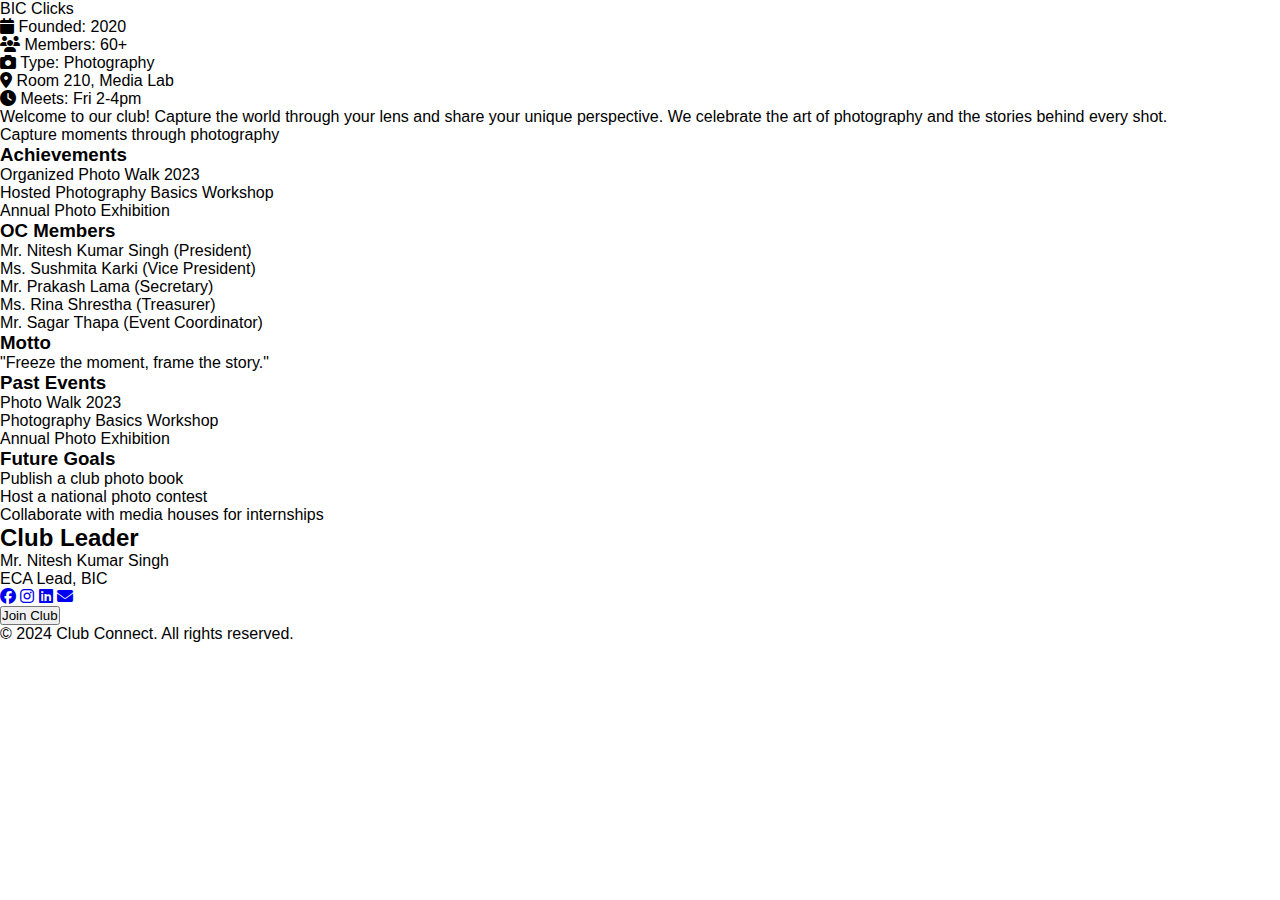
<file: leaders/leader9.html>
<!DOCTYPE html>
<html lang="en">
<head>
    <meta charset="UTF-8">
    <meta name="viewport" content="width=device-width, initial-scale=1.0">
    <title>BIC Clicks | Club Profile</title>
    <link rel="stylesheet" href="../style.css">
    <link rel="stylesheet" href="https://cdnjs.cloudflare.com/ajax/libs/font-awesome/6.4.2/css/all.min.css"/>
</head>
<body>
    <div class="club-banner" style="background-image:url('../clubs/clicks.jpg'); background-size:cover;"></div>
    <main class="club-main">
        <div class="club-title">BIC Clicks</div>
        <div class="club-attributes">
            <div class="club-attr"><i class="fa-solid fa-calendar"></i> <span>Founded: 2020</span></div>
            <div class="club-attr"><i class="fa-solid fa-users"></i> <span>Members: 60+</span></div>
            <div class="club-attr"><i class="fa-solid fa-camera"></i> <span>Type: Photography</span></div>
            <div class="club-attr"><i class="fa-solid fa-location-dot"></i> <span>Room 210, Media Lab</span></div>
            <div class="club-attr"><i class="fa-solid fa-clock"></i> <span>Meets: Fri 2-4pm</span></div>
        </div>
        <div class="club-welcome">Welcome to our club! Capture the world through your lens and share your unique perspective. We celebrate the art of photography and the stories behind every shot.</div>
        <div class="club-desc">Capture moments through photography</div>
        <div class="club-section">
            <h3>Achievements</h3>
            <ul>
                <li>Organized Photo Walk 2023</li>
                <li>Hosted Photography Basics Workshop</li>
                <li>Annual Photo Exhibition</li>
            </ul>
        </div>
        <div class="club-section">
            <h3>OC Members</h3>
            <ul>
                <li>Mr. Nitesh Kumar Singh (President)</li>
                <li>Ms. Sushmita Karki (Vice President)</li>
                <li>Mr. Prakash Lama (Secretary)</li>
                <li>Ms. Rina Shrestha (Treasurer)</li>
                <li>Mr. Sagar Thapa (Event Coordinator)</li>
            </ul>
        </div>
        <div class="club-section">
            <h3>Motto</h3>
            <div class="motto">"Freeze the moment, frame the story."</div>
        </div>
        <div class="club-section">
            <h3>Past Events</h3>
            <ul>
                <li>Photo Walk 2023</li>
                <li>Photography Basics Workshop</li>
                <li>Annual Photo Exhibition</li>
            </ul>
        </div>
        <div class="club-section">
            <h3>Future Goals</h3>
            <ul>
                <li>Publish a club photo book</li>
                <li>Host a national photo contest</li>
                <li>Collaborate with media houses for internships</li>
            </ul>
        </div>
        <div class="leader-info">
            <h2>Club Leader</h2>
            <p>Mr. Nitesh Kumar Singh</p>
            <p>ECA Lead, BIC</p>
        </div>
        <div class="club-social">
            <a href="#" title="Facebook"><i class="fab fa-facebook"></i></a>
            <a href="#" title="Instagram"><i class="fab fa-instagram"></i></a>
            <a href="#" title="LinkedIn"><i class="fab fa-linkedin"></i></a>
            <a href="mailto:clicks@bic.edu" title="Email"><i class="fa-solid fa-envelope"></i></a>
        </div>
        <button class="join-btn" onclick="window.open('../join-club.html?club=BIC%20Clicks','_blank')">Join Club</button>
    </main>
    <footer class="club-footer">
        &copy; 2024 Club Connect. All rights reserved.
    </footer>
</body>
</html>
</file>
<file: style.css>
* {
    margin: 0;
    padding: 0;
    box-sizing: border-box;
}

body {
    font-family: Arial, sans-serif;
    margin: 0;
    padding: 0;
}

/* Navigation */
nav {
    background-color: transparent;
    padding: 1.7rem 2.85rem;
    display: flex;
    justify-content: space-between;
    align-items: center;
    position: fixed;
    top: 0;
    left: 0;
    width: 100%;
    z-index: 1000;
    transition: all 0.3s ease;
}

nav.scrolled {
    background-color: #ffffff;
    box-shadow: 0 2px 10px rgba(0.5, 0.5, 0.5, 0.2);
}

.logo a {
    color: white;
    text-decoration: none;
    font-size: 1.5rem;
    font-weight: bold;
    transition: all 0.3s ease;
}

.logo a img {
    width: 50px;
    height: 40px;
}

nav ul {
    list-style: none;
    display: flex;
    gap: 2rem;
}

nav ul li a {
    color: white;
    text-decoration: none;
    font-size: 1rem;
    transition: all 0.3s ease;
    position: relative;
}

nav.scrolled .logo a,
nav.scrolled ul li a {
    color: #333;
}

nav ul li a::after {
    content: '';
    position: absolute;
    width: 0;
    height: 2px;
    background: #1ed2f2;
    left: 0;
    bottom: -5px;
    transition: width 0.3s ease;
}

nav ul li a:hover::after,
nav ul li a.active::after {
    width: 100%;
}

nav ul li a.active {
    color: #1ed2f2;
}

nav input#nav-search, nav select#nav-club-filter {
    margin-left: 0.5rem;
    outline: none;
    border: 1px solid #ddd;
    border-radius: 20px;
    padding: 6px 12px;
    font-size: 1rem;
    background: #fff;
    color: #333;
    transition: border 0.2s;
}
nav input#nav-search:focus, nav select#nav-club-filter:focus {
    border: 1.5px solid #0e0e0e;
}
@media (max-width: 900px) {
    nav input#nav-search, nav select#nav-club-filter {
        min-width: 80px;
        font-size: 0.9rem;
        padding: 4px 8px;
    }
}
@media (max-width: 600px) {
    nav input#nav-search, nav select#nav-club-filter {
        display: none;
    }
}

/* Hero Section */
.section1 {
    background-image: linear-gradient(rgba(0, 0, 0, 0.6), rgba(0, 0, 0, 0.6)), url(pang-yuhao-_kd5cxwZOK4-unsplash.jpg);
    background-size: cover;
    height: 100vh;
    background-position: center;
    background-repeat: no-repeat;
    background-attachment: fixed;
    padding-top: 80px;
    color: white;
    position: relative;
    display: flex;
    align-items: center;
    justify-content: center;
}

.hero-content {
    max-width: 1200px;
    width: 90%;
    margin: 0 auto;
    display: flex;
    flex-direction: column;
    align-items: center;
    gap: 60px;
    position: relative;
    z-index: 2;
}

.hero-text {
    text-align: center;
    animation: fadeInUp 1s ease-out;
}

.main-title {
    font-size: 4rem;
    font-weight: 800;
    margin-bottom: 20px;
    line-height: 1.2;
    text-shadow: 2px 2px 4px rgba(0, 0, 0, 0.3);
}

.highlight {
    color: #1ed2f2;
    position: relative;
    display: inline-block;
}

.highlight::after {
    content: '';
    position: absolute;
    bottom: 0;
    left: 0;
    width: 100%;
    height: 8px;
    background: #1ed2f2;
    opacity: 0.3;
    z-index: -1;
}

.subtitle {
    font-size: 1.5rem;
    margin-bottom: 40px;
    opacity: 0.9;
    max-width: 600px;
    margin-left: auto;
    margin-right: auto;
}

.hero-buttons {
    display: flex;
    gap: 20px;
    justify-content: center;
    margin-top: 30px;
}

.cta-button {
    padding: 15px 30px;
    border-radius: 30px;
    font-size: 1.1rem;
    font-weight: 600;
    text-decoration: none;
    transition: all 0.3s ease;
    text-transform: uppercase;
    letter-spacing: 1px;
}

.cta-button.primary {
    background: #1ed2f2;
    color: white;
    box-shadow: 0 4px 15px rgba(30, 210, 242, 0.3);
}

.cta-button.secondary {
    background: transparent;
    color: white;
    border: 2px solid white;
}

.cta-button:hover {
    transform: translateY(-3px);
    box-shadow: 0 6px 20px rgba(0, 0, 0, 0.2);
}

.cta-button.primary:hover {
    background: #19b8d4;
}

.cta-button.secondary:hover {
    background: rgba(255, 255, 255, 0.1);
}

.hero-stats {
    display: flex;
    gap: 60px;
    margin-top: 20px;
    animation: fadeInUp 1s ease-out 0.3s backwards;
}

.stat-item {
    text-align: center;
}

.stat-number {
    display: block;
    font-size: 2.5rem;
    font-weight: 700;
    color: #1ed2f2;
    margin-bottom: 5px;
}

.stat-label {
    font-size: 1rem;
    opacity: 0.9;
    text-transform: uppercase;
    letter-spacing: 1px;
}

/* Clubs Section */
.section2 {
    background: linear-gradient(135deg, #f8f9fa 0%, #e9ecef 100%);
    min-height: 100vh;
    padding: 100px 20px;
    overflow: hidden;
    position: relative;
}

.section2::before {
    content: '';
    position: absolute;
    top: 0;
    left: 0;
    right: 0;
    height: 100%;
    background: url('data:image/svg+xml,<svg width="20" height="20" viewBox="0 0 20 20" xmlns="http://www.w3.org/2000/svg"><rect width="1" height="1" fill="%231ed2f2" opacity="0.1"/></svg>');
    opacity: 0.5;
    pointer-events: none;
}

.section2 h1 {
    text-align: center;
    margin-bottom: 60px;
    color: #333;
    font-size: 2.8rem;
    position: relative;
    padding-bottom: 20px;
}

.clubs-slider {
    position: relative;
    max-width: 1200px;
    margin: 0 auto;
    padding: 20px;
    overflow: hidden;
    scrollbar-width: none; /* Firefox */
    background: transparent !important;
}
.clubs-slider::-webkit-scrollbar {
    display: none; /* Chrome, Safari, Opera */
}

/* Subtle shadow effect for slider edges */
.clubs-slider::before,
.clubs-slider::after {
    content: '';
    position: absolute;
    top: 0;
    width: 10px;
    height: 100%;
    z-index: 2;
    pointer-events: none;
}
.clubs-slider::before {
    left: 0;
    background: linear-gradient(to right, rgba(0,0,0,0.03), rgba(0,0,0,0));
}
.clubs-slider::after {
    right: 0;
    background: linear-gradient(to left, rgba(0,0,0,0.03), rgba(0,0,0,0));
}

/* Edge fade effect for slider */

.slider-container {
    display: flex;
    transition: transform 0.5s cubic-bezier(0.77, 0, 0.175, 1);
    gap: 30px;
    width: 100%;
    padding: 20px 0;
    background: transparent !important;
}

.club-link {
    text-decoration: none;
    color: inherit;
    display: block;
    flex: 0 0 calc((100% - 60px) / 4);
    min-width: calc((100% - 60px) / 4);
}

.club-link:hover {
    text-decoration: none;
    color: inherit;
}

.club-card {
    background: transparent;
    border-radius: 15px;
    overflow: hidden;
    box-shadow: 0 4px 15px rgba(0, 0, 0, 0.1);
    transition: transform 0.5s cubic-bezier(0.77, 0, 0.175, 1), opacity 0.5s cubic-bezier(0.77, 0, 0.175, 1);
    cursor: pointer;
    padding: 15px;
    display: flex;
    flex-direction: column;
    align-items: center;
    position: relative;
    opacity: 0.7;
    transform: scale(0.95);
    height: 320px;
    box-sizing: border-box;
    justify-content: flex-start;
}

.club-card.active {
    opacity: 1;
    transform: scale(1);
    z-index: 1;
}

.club-card::before {
    content: '';
    position: absolute;
    top: 0;
    left: 0;
    right: 0;
    height: 4px;
    background: #1ed2f2;
    transform: scaleX(0);
    transition: transform 0.3s ease;
}

.club-card:hover {
    transform: translateY(-10px);
    box-shadow: 0 8px 25px rgba(0, 0, 0, 0.15);
}

.club-card:hover::before {
    transform: scaleX(1);
}

.club-image {
    height: 180px;
    width: 100%;
    object-fit: cover;
    display: block;
}

.club-card:hover .club-image {
    transform: scale(1.05);
}

.club-info {
    flex: 1 1 auto;
    display: flex;
    flex-direction: column;
    justify-content: flex-end;
    padding: 10px 0;
    text-align: center;
    width: 100%;
}

.club-info h3 {
    margin: 0 0 8px 0;
    color: #333;
    font-size: 1.1rem;
    transition: color 0.3s ease;
}

.club-card:hover .club-info h3 {
    color: #1ed2f2;
}

.club-info p {
    color: #666;
    font-size: 0.85rem;
    line-height: 1.4;
    margin: 0;
}

.slider-nav {
    position: absolute;
    top: 50%;
    transform: translateY(-50%);
    width: 100%;
    display: flex;
    justify-content: space-between;
    padding: 0 20px;
    pointer-events: none;
    z-index: 10;
}

.slider-nav button {
    background: white;
    border: none;
    width: 50px;
    height: 50px;
    border-radius: 50%;
    cursor: pointer;
    display: flex;
    align-items: center;
    justify-content: center;
    font-size: 24px;
    box-shadow: 0 4px 15px rgba(0, 0, 0, 0.1);
    transition: all 0.3s ease;
    pointer-events: auto;
    z-index: 11;
    color: #333;
}

.slider-nav button:hover {
    background: #1ed2f2;
    color: white;
    transform: scale(1.1);
}

.slider-nav button:disabled {
    opacity: 0.5;
    cursor: not-allowed;
    transform: none;
}

@media (max-width: 1200px) {
    .club-link {
        flex: 0 0 calc((100% - 40px) / 3);
        min-width: calc((100% - 40px) / 3);
    }
}

@media (max-width: 900px) {
    .club-link {
        flex: 0 0 calc((100% - 20px) / 2);
        min-width: calc((100% - 20px) / 2);
    }
}

@media (max-width: 600px) {
    .club-link {
        flex: 0 0 100%;
        min-width: 100%;
    }
    
    .section2 h1 {
        font-size: 2.2rem;
    }
}

/* Events Section */
.section3 {
    background-color: #f0f2f5;
    min-height: 100vh;
    padding: 100px 20px;
}

.section3 h1 {
    text-align: center;
    margin-bottom: 50px;
    color: #333;
    font-size: 2.5rem;
}

.events-container {
    max-width: 1200px;
    margin: 0 auto;
    display: grid;
    grid-template-columns: repeat(auto-fit, minmax(350px, 1fr));
    gap: 30px;
    padding: 20px;
}

.event-card {
    background: white;
    border-radius: 15px;
    overflow: hidden;
    box-shadow: 0 4px 15px rgba(0, 0, 0, 0.1);
    transition: transform 0.3s ease, box-shadow 0.3s ease;
    text-decoration: none;
    color: inherit;
    display: flex;
    position: relative;
}

.event-card:hover {
    transform: translateY(-10px);
    box-shadow: 0 8px 25px rgba(0, 0, 0, 0.15);
}

.event-date {
    background: #1ed2f2;
    color: white;
    padding: 20px;
    display: flex;
    flex-direction: column;
    align-items: center;
    justify-content: center;
    min-width: 100px;
}

.event-date .day {
    font-size: 2rem;
    font-weight: bold;
    line-height: 1;
}

.event-date .month {
    font-size: 1rem;
    text-transform: uppercase;
    margin-top: 5px;
}

.event-details {
    padding: 20px;
    flex-grow: 1;
}

.event-details h3 {
    margin: 0 0 10px 0;
    color: #333;
    font-size: 1.3rem;
}

.event-club {
    color: #1ed2f2;
    font-weight: bold;
    margin: 0 0 10px 0;
}

.event-time, .event-location {
    color: #666;
    margin: 5px 0;
    font-size: 0.9rem;
}

.event-description {
    color: #444;
    margin: 10px 0 0 0;
    font-size: 0.95rem;
    line-height: 1.4;
}

/* Animations */
@keyframes fadeInUp {
    from {
        opacity: 0;
        transform: translateY(30px);
    }
    to {
        opacity: 1;
        transform: translateY(0);
    }
}

/* Responsive Design */
@media (max-width: 1200px) {
    .clubs-grid {
        grid-template-columns: repeat(3, 1fr);
    }
}

@media (max-width: 900px) {
    .clubs-grid {
        grid-template-columns: repeat(2, 1fr);
    }
    
    .main-title {
        font-size: 3rem;
    }
    
    .subtitle {
        font-size: 1.2rem;
    }
    
    .hero-stats {
        flex-direction: column;
        gap: 30px;
    }
    
    .hero-buttons {
        flex-direction: column;
        gap: 15px;
    }
    
    .cta-button {
        width: 100%;
        text-align: center;
    }
}

@media (max-width: 600px) {
    .clubs-grid {
        grid-template-columns: 1fr;
    }
    
    .section2 h1 {
        font-size: 2.2rem;
    }
    
    .events-container {
        grid-template-columns: 1fr;
    }
    
    .event-card {
        flex-direction: column;
    }
    
    .event-date {
        flex-direction: row;
        justify-content: center;
        gap: 10px;
        padding: 10px;
    }
    
    .event-date .day {
        font-size: 1.5rem;
    }
    
    .event-date .month {
        margin-top: 0;
    }
    
    nav {
        padding: 1rem;
    }
    
    nav ul {
        gap: 1rem;
    }
    
    .logo a span {
        display: none;
    }
}

/* Modal Styles */
.modal {
    display: none;
    position: fixed;
    top: 0;
    left: 0;
    width: 100%;
    height: 100%;
    background-color: rgba(0, 0, 0, 0.7);
    z-index: 2000;
    opacity: 0;
    transition: opacity 0.3s ease;
}

.modal.show {
    display: flex;
    opacity: 1;
}

.modal-content {
    background-color: white;
    margin: auto;
    padding: 30px;
    border-radius: 15px;
    max-width: 500px;
    width: 90%;
    position: relative;
    transform: translateY(-20px);
    transition: transform 0.3s ease;
}

.modal.show .modal-content {
    transform: translateY(0);
}

.close-modal {
    position: absolute;
    right: 20px;
    top: 15px;
    font-size: 28px;
    font-weight: bold;
    color: #666;
    cursor: pointer;
    transition: color 0.3s ease;
}

.close-modal:hover {
    color: #1ed2f2;
}

.modal-content h2 {
    color: #333;
    margin-bottom: 20px;
    font-size: 1.8rem;
}

.modal-content p {
    color: #666;
    font-size: 1.1rem;
    line-height: 1.6;
}

/* About Section */
.section4 {
    background: linear-gradient(135deg, #e0f7fa 0%, #ffffff 100%);
    min-height: 60vh;
    padding: 100px 20px;
    display: flex;
    flex-direction: column;
    align-items: center;
    justify-content: center;
}

.section4 h1 {
    text-align: center;
    margin-bottom: 40px;
    color: #1ed2f2;
    font-size: 2.5rem;
}

.about-content {
    max-width: 800px;
    background: rgba(255,255,255,0.9);
    border-radius: 15px;
    box-shadow: 0 4px 15px rgba(30, 210, 242, 0.08);
    padding: 40px 30px;
    color: #333;
    font-size: 1.1rem;
    line-height: 1.7;
}

.about-content ul {
    margin: 20px 0 20px 20px;
    padding-left: 20px;
}

.about-content ul li {
    margin-bottom: 10px;
    list-style: disc inside;
    color: #1ed2f2;
    font-weight: 500;
}

@media (max-width: 600px) {
    .section4 h1 {
        font-size: 2rem;
    }
    .about-content {
        padding: 20px 10px;
        font-size: 1rem;
    }
}

/* Event Details Modal Styles */
#eventModal.modal {
    display: none;
    position: fixed;
    top: 0;
    left: 0;
    width: 100%;
    height: 100%;
    background-color: rgba(0, 0, 0, 0.7);
    z-index: 2000;
    opacity: 0;
    transition: opacity 0.3s ease;
}
#eventModal.show {
    display: flex;
    opacity: 1;
}
#eventModal .modal-content {
    background-color: white;
    margin: auto;
    padding: 30px;
    border-radius: 15px;
    max-width: 500px;
    width: 90%;
    position: relative;
    transform: translateY(-20px);
    transition: transform 0.3s ease;
}
#eventModal.show .modal-content {
    transform: translateY(0);
}
.close-event-modal {
    position: absolute;
    right: 20px;
    top: 15px;
    font-size: 28px;
    font-weight: bold;
    color: #666;
    cursor: pointer;
    transition: color 0.3s ease;
}
.close-event-modal:hover {
    color: #1ed2f2;
}
#eventModalBody h2 {
    color: #1ed2f2;
    margin-bottom: 10px;
    font-size: 1.5rem;
}
#eventModalBody p {
    color: #444;
    font-size: 1.1rem;
    margin: 8px 0;
}

.nav-search-slide {
    position: fixed;
    top: 0;
    right: -350px;
    height: 70px;
    background: #fff;
    box-shadow: -2px 0 16px 2px rgba(30,210,242,0.13);
    display: flex;
    align-items: center;
    padding: 0 24px;
    z-index: 5000;
    transition: right 0.35s cubic-bezier(0.77,0,0.175,1);
    border-bottom-left-radius: 30px;
    border-top-left-radius: 30px;
    min-width: 260px;
    max-width: 90vw;
    pointer-events: auto;
}
.nav-search-slide.active {
    right: 0;
    pointer-events: auto;
}
.nav-search-slide input[type="text"] {
    border: 1.5px solid #1ed2f2;
    border-radius: 20px;
    padding: 10px 18px;
    font-size: 1.1rem;
    outline: none;
    min-width: 180px;
    background: #f8f9fa;
    color: #333;
    transition: border 0.2s, box-shadow 0.2s;
    box-shadow: 0 2px 8px rgba(30,210,242,0.07);
}
.nav-search-slide input[type="text"]:focus {
    border: 2px solid #1ed2f2;
    background: #fff;
    box-shadow: 0 4px 16px rgba(30,210,242,0.13);
}
.nav-search-slide button {
    background: none;
    border: none;
    cursor: pointer;
    margin-left: 10px;
    display: flex;
    align-items: center;
    padding: 6px;
}
@media (max-width: 600px) {
    .nav-search-slide {
        height: 56px;
        padding: 0 10px;
        min-width: 120px;
    }
    .nav-search-slide input[type="text"] {
        font-size: 0.95rem;
        min-width: 80px;
        padding: 6px 10px;
    }
}

/* Hide old nav search bar */
nav input#nav-search {
    display: none !important;
}

.nav-search-btn {
    background: none;
    border: none;
    color: white;
    padding: 8px 18px;
    font-size: 1rem;
    cursor: pointer;
    display: flex;
    align-items: center;
    position: relative;
    transition: color 0.3s;
    outline: none;
}
.nav-search-btn svg {
    stroke: white;
    transition: stroke 0.3s;
}
.nav-search-btn::after {
    display: none;
}
.nav-search-btn:hover,
.nav-search-btn:focus {
    color: inherit;
}
.nav-search-btn:hover svg,
.nav-search-btn:focus svg {
    stroke: #1ed2f2 !important;
}
.nav-search-btn:hover::after,
.nav-search-btn:focus::after {
    width: 100%;
}

nav ul li {
    display: flex;
    align-items: center;
}

.main-search-bar {
    position: fixed;
    top: 70px;
    right: 32px;
    left: auto;
    transform: none;
    width: 220px;
    min-width: 0;
    max-width: 90vw;
    background: #fff;
    border-radius: 18px;
    border: 1px solid #e0e0e0;
    z-index: 1200;
    box-shadow: 0 2px 12px rgba(30,210,242,0.07);
    display: flex;
    align-items: center;
    padding: 4px 10px 4px 14px;
    opacity: 0;
    pointer-events: none;
    transition: opacity 0.25s, top 0.25s, box-shadow 0.25s;
}
@media (max-width: 900px) {
    .main-search-bar {
        right: 10px;
        top: 56px;
        width: 150px;
        padding: 3px 6px 3px 8px;
    }
}

.main-search-bar.active {
    opacity: 1;
    pointer-events: auto;
    box-shadow: 0 4px 16px rgba(30,210,242,0.13);
}

.section1, .section2, .section3, .section4 {
    margin-top: 0;
}
@media (max-width: 600px) {
    .section1, .section2, .section3, .section4 {
        margin-top: 56px;
    }
}

@media (max-width: 900px) {
    nav {
        flex-direction: row;
        align-items: center;
        padding: 1rem 1.2rem;
    }
    .logo {
        flex-shrink: 0;
        margin-right: 8px;
    }
    .hamburger-menu {
        display: flex;
        margin-left: 0;
        margin-right: 0;
        position: static;
        z-index: 2001;
    }
    nav ul {
        position: fixed;
        top: 0;
        right: -100vw;
        width: 70vw;
        max-width: 320px;
        height: 100vh;
        background: #fff;
        box-shadow: -2px 0 16px rgba(30,210,242,0.08);
        flex-direction: column;
        align-items: flex-start;
        gap: 0.5rem;
        padding: 80px 24px 24px 24px;
        z-index: 2000;
        transition: right 0.3s;
        overflow-y: auto;
    }
    nav ul.open {
        right: 0;
    }
    nav ul li a {
        color: #222;
        font-size: 1.1rem;
        padding: 10px 0;
    }
    .nav-search-btn {
        color: #1ed2f2;
        padding: 8px 0;
    }
    .nav-search-btn svg {
        stroke: #1ed2f2;
    }
    nav.scrolled ul li a {
        color: #222;
    }
    nav ul li {
        width: 100%;
        justify-content: flex-start;
    }
}
.hamburger-menu.open span:nth-child(1) {
    transform: translateY(7px) rotate(45deg);
}
.hamburger-menu.open span:nth-child(2) {
    opacity: 0;
}
.hamburger-menu.open span:nth-child(3) {
    transform: translateY(-7px) rotate(-45deg);
}
@media (max-width: 600px) {
    .hamburger-menu {
        width: 32px;
        height: 32px;
    }
    .hamburger-menu span {
        width: 20px;
        height: 2.5px;
    }
    nav ul {
        width: 98vw;
        max-width: 98vw;
        padding: 60px 10px 10px 10px;
    }
}

.hamburger-menu {
    display: none;
    background: none;
    border: none;
    cursor: pointer;
    flex-direction: column;
    justify-content: center;
    align-items: center;
    width: 38px;
    height: 38px;
    margin-left: 10px;
    z-index: 2001;
    padding: 0;
}
.hamburger-menu span {
    display: block;
    width: 26px;
    height: 3px;
    background: #1ed2f2;
    border-radius: 2px;
    margin: 0 0 5px 0;
    transition: all 0.3s;
}
.hamburger-menu span:last-child {
    margin-bottom: 0;
}
@media (max-width: 600px) {
    .hamburger-menu {
        width: 32px;
        height: 32px;
    }
    .hamburger-menu span {
        width: 20px;
        height: 2.5px;
    }
    .hamburger-menu span:last-child {
        margin-bottom: 0;
    }
}

@media (max-width: 900px) {
    .hamburger-menu {
        display: flex !important;
        background: #fff;
        border: 1px solid #e0e0e0;
        box-shadow: 0 2px 8px rgba(30,210,242,0.07);
        border-radius: 8px;
    }
    nav ul {
        z-index: 3000;
    }
}
</file>
